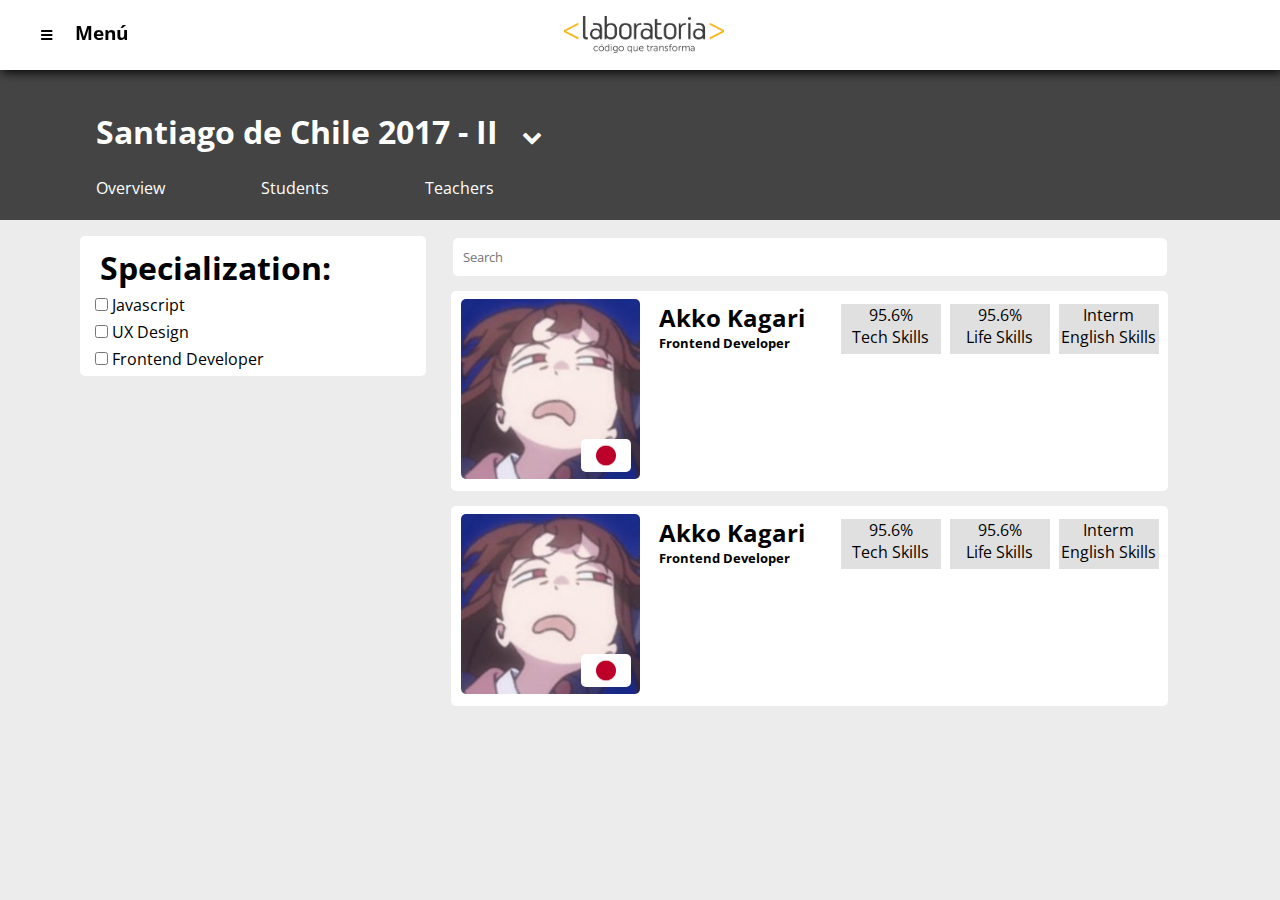
<file: index2.html>
<!DOCTYPE html>
<html>
  <head>
    <meta charset="utf-8">
    <title>Data Dashboard</title>
    <link rel="stylesheet" href="css/student.css">
    <link href="https://fonts.googleapis.com/css?family=Open+Sans" rel="stylesheet">
    <link rel="stylesheet" href="font-awesome-4.7.0/css/font-awesome.min.css">
  </head>
  <body>
    <!--inicio header-->
    <header>
     <div class="menu">
       <h3>Menú</h3>
     </div>
     <div class="logo">
       <img src="assets/images/logoLab.png">
     </div>
     <!--menu desplegable here!-->

     <button id="btn"><i class="fa fa-bars" aria-hidden="true"></i></button>


          </header>
          <!--fin header-->

        <!-- ++++++++++++++++++++++++++++++++++++++++++++++++++++++++++++++++++++++++++++ -->

          <!--menu desplegable here!-->
          <div  id="opcsMenu" class="disabledMenu">
            <div class="menuDespegable">
              <div class="usuario">
                <img src="assets/images/imgUser.png">
                <h4>Mirio Togata</h4>
              </div>
                <nav>
                  <ul>
                    <li><a href="#"><i class="fa fa-user-plus" aria-hidden="true"></i> Add student</a></li>
                    <hr>
                    <li><a href="#"><i class="fa fa-user-times" aria-hidden="true"></i> Remove student</a></li>
                    <hr>
                    <br>
                    <li><a href="#"><i class="fa fa-cog" aria-hidden="true"></i> Configuration</a></li>
                    <hr>
                  </ul>
                </nav>
                <div class="logoFinal">
                  <img src="assets/images/logoLabFinal.png">
                </div>
              </div>
=======

          </div>
        </div>
    </div>
    <!--fin menu desplegable-->


    <!--inicio secciones-->
    <div class="sede">
      <h1>Santiago de Chile 2017 - II</h1>
      <button id="btn2"><i class="fa fa-chevron-down" aria-hidden="true"></i></button>
    <div id="opcsMenu2" class="disabledMenu2">
      <div class="subMenu">
        <ul>
          <li><input type="checkbox" id="cbox1"><label> Lima</label></li>
              <hr>
              <li><input type="checkbox" id="cbox"><label> 2015 - I</label></li>
              <li><input type="checkbox" id="cbox"><label> 2015 - II</label></li>
              <li><input type="checkbox" id="cbox"><label> 2016 - I</label></li>
              <li><input type="checkbox" id="cbox"><label> 2016 - II</label></li>
              <li><input type="checkbox" id="cbox"><label> 2017 - I</label></li>
              <li><input type="checkbox" id="cbox"><label> 2017 - II</label></li>
              <br>
              <li><input type="checkbox" id="cbox"><label> Arequipa</label></li>
              <hr>
              <li><input type="checkbox" id="cbox"><label> 2015 - I</label></li>
              <li><input type="checkbox" id="cbox"><label> 2015 - II</label></li>
              <li><input type="checkbox" id="cbox"><label> 2016 - I</label></li>
              <li><input type="checkbox" id="cbox"><label> 2016 - II</label></li>
              <li><input type="checkbox" id="cbox"><label> 2017 - I</label></li>
              <li><input type="checkbox" id="cbox"><label> 2017 - II</label></li>
              <br>
              <li><input type="checkbox" id="cbox"><label> Santiago de Chile</label></li>
              <hr>
              <li><input type="checkbox" id="cbox"><label> 2015 - I</label></li>
              <li><input type="checkbox" id="cbox"><label> 2015 - II</label></li>
              <li><input type="checkbox" id="cbox"><label> 2016 - I</label></li>
              <li><input type="checkbox" id="cbox"><label> 2016 - II</label></li>
              <li><input type="checkbox" id="cbox"><label> 2017 - I</label></li>
              <li><input type="checkbox" id="cbox"><label> 2017 - II</label></li>
        </ul>
      </div>
    </div>
      <!--Fin sección sedes generaciones-->

        <div class="lista">
          <ul>
            <li><a href="index.html">Overview</a></li>
            <li><a href="index2.html">Students</a></li>
            <li><a href="">Teachers</a></li>
          </ul>
        </div>
      </div>
    </section>

        <!--Estudiantes-->
        <section id="seccion4">
          <div class="especializacion">
            <h1>Specialization:</h1>
            <ul>
              <li><input type="checkbox" id="cbox2"><label> Javascript</label></li>
              <li><input type="checkbox" id="cbox2"><label> UX Design</label></li>
              <li><input type="checkbox" id="cbox2"><label> Frontend Developer</label></li>
            </ul>
          </div>
          <div class="input">
            <input placeholder="Search">
          </div>
          <div class="egresadas">
            <div class="textoPerfil">
              <h2>Akko Kagari</h2>
              <h5>Frontend Developer</h5>
            </div>
              <img src="assets/images/akko.jpg">
              <div class="bandera">
                <img src="assets/images/banderaJapon.png">
              </div>
              <div class="cuadrados">
                <div class="tech">
                  <p>95.6%<br>Tech Skills</p>
                </div>
                <div class="life">
                  <p>95.6%<br>Life Skills</p>
                </div>
                <div class="english">
                  <p>Interm <br>English Skills</p>
                </div>
              </div>
            </div>
          </div>
        </section>

        <div class="egresadas">
          <div class="textoPerfil">
            <h2>Akko Kagari</h2>
            <h5>Frontend Developer</h5>
          </div>
            <img src="assets/images/akko.jpg">
          <div class="bandera">
            <img src="assets/images/banderaJapon.png">
          </div>
          <div class="cuadrados">
            <div class="tech">
              <p>95.6%<br>Tech Skills</p>
            </div>
            <div class="life">
              <p>95.6%<br>Life Skills</p>
            </div>
            <div class="english">
              <p>Interm <br>English Skills</p>
            </div>
          </div>


        <script src="./js/app.js"></script>
        </body>
      </html>
</file>
<file: css/student.css>
*{
  margin: 0;
  padding: 0;
  font-family: 'Open Sans', sans-serif;
  list-style: none;
}

.seccion2{
  background: #d6d6d6;
}

body{
  background: #ececec;
}

header{
  position: fixed;
  width: 100%;
  background: #fff;
  -webkit-box-shadow: 2px 2px 10px #000;
   z-index: 6;
}


.logo{ /*Div que contiene logoLab*/
  height: 70px;
  width: 60%;
  text-align: center;
  float: left;
  margin-left: 110px;
}

.logo img{/*imagen logoLab*/
  padding-top: 1em;
  padding-bottom: 1.5em;
  width: 10em;
}

.menu{  /* div que contiene h3 menu*/
  width: 90px;
  height: 70px;
  margin-left: 60px;
  float: left;
}

.menu h3{  /*texto*/
  margin-top: 20px;
  margin-left: 15px;
}

/* +++++++++++++++++++++++++++++++++++++++++++++++++++++++++++++++++++ */

/*Menú despegable usuario*/

.usuario img{
  padding-left: 1em;
  width: 40%;
}

.usuario h4{
  margin-left: 6em;
  position: relative;
  bottom: 80px;
  left: 20px;
  color: #fff;
}

.menuDespegable{
  background: #363636;
  margin-left: 3em;
  width: 15em;
  height: 100%;
  position: fixed;
  top: 70px;
  left: -3em;
  z-index: 2;
}

.menuDespegable ul{
  text-align: left;
  margin-left: 10px;
  margin-right: 10px;
  padding-bottom: 2em;
  margin-top: -20px;
}

.menuDespegable li:hover{
  background: #fbab00;
}

hr{
  border: none;
  color: #fbab00;
  background-color: #fbab00;
  height: 2px;
}

.menuDespegable a{
  text-decoration: none;
  color: white;
}

.logoFinal img{
  padding-left: 5.5em;
  margin-top: 16em;
  width: 20%;
}

#btn{
  border: none;
  background: none;
  position: relative;
  right: 74em;
  top: 1.7em;
}

button:focus { /*No mostrar foco*/
  outline: none;
}
.enabledMenu{
  display: block;
}

.disabledMenu{
  display: none;
}
/*Menú despegable usuario fin*/


hr{
  border: none;
  color: #fbab00;
  background-color: #fbab00;
  height: 2px;
}



/*Sedes inicio*/

.sede{ /*Barra menús sedes*/
  background-color: #444;
  width: 100%;
  height: 160px;
  padding-top: 60px;
}

.sede h1{
  display: inline-block; /*Display inline block weooon*/
  margin-top: 50px;
  padding-left: 3em;
  color: white;
}
/*Sub menú*/
.subMenu{
  position: absolute;
  color: black;
  background: white;
  padding: 15px;
  width: 27.5%;
  margin-left: 6em;
}
.subMenu a{
  text-decoration: none;
  color: black;
}

/*Fin sub menú*/

/*Fin sedes*/

/* +++++++++++++++++++++++++++++++++++++++++++++++++++++++++++++++++++ */


/*Gráficos, estudiantes, profes*/
.lista{
  margin-top: 1.5em;
}

.lista ul{
  display: flex;
  list-style: none;
}

.lista a{
  text-decoration: none;
  color: white;
}

.lista a:hover{
  border-bottom:0.5em solid #fbab00;
}

.lista li{
  padding-left: 6em;
}


ul{
  list-style: none;
}
/*Div especialización*/
.especializacion{
  background: white;
  width: 27%;
  height: 140px;
  margin-left: 80px;
  border-radius: 5px;
  margin-top: 1em;
}

.especializacion h1{
  padding-top: 10px;
  padding-left: 20px;
}

.especializacion li{
  padding-top: 5px;
  margin-left: 15px;
}
/*Fin especialización*/

/* +++++++++++++++++++++++++++++++++++++++++++++++++++++++++++++++++++ */


.input{
    margin-top: -8.6em;
}

.input input{
  width: 55%;
  height: 50%;
  border: none;
  padding-top: 10px;
  padding-bottom: 10px;
  padding-left: 10px;
  margin-left: 34em;
  border-radius: 5px;
}

input:focus { /*No mostrar foco*/
  outline: none;
}

.egresadas{
  background: white;
  width: 56%;
  height: 200px;
  margin-left: 28.2em;
  margin-top: 15px;
  border-radius: 5px;
}

.textoPerfil{
  width: 50%;
  margin-left: 13em;
  padding-top: 10px;
}

.egresadas img{
  width: 25%;
  margin-top: -53px;
  margin-left: 10px;
  border-radius: 5px;
}

.bandera img{
  position: absolute;
  width: 50px;
  margin-left: 130px;
  margin-top: -45px;
}

.cuadrados{
  margin-left: 380px;
  margin-top: -180px;
  text-align: center;
}

.tech{
  display: inline-block;
  background: #e0e0e0;
  width: 100px;
  height: 50px;
}

.life{
  display: inline-block;
  background: #e0e0e0;
  width: 100px;
  height: 50px;
  margin-left: 5px;
  margin-right: 5px;
}

.english{
  display: inline-block;
  background: #e0e0e0;
  width: 100px;
  height: 50px;
}

#btn2{
  display: inline-block;
  font-size: 20px;
  border: none;
  background: none;
  color: white;
  margin-left: 1em;
}

.enabledMenu2{
  display: block;
}

.disabledMenu2{
  display: none;
}
</file>
